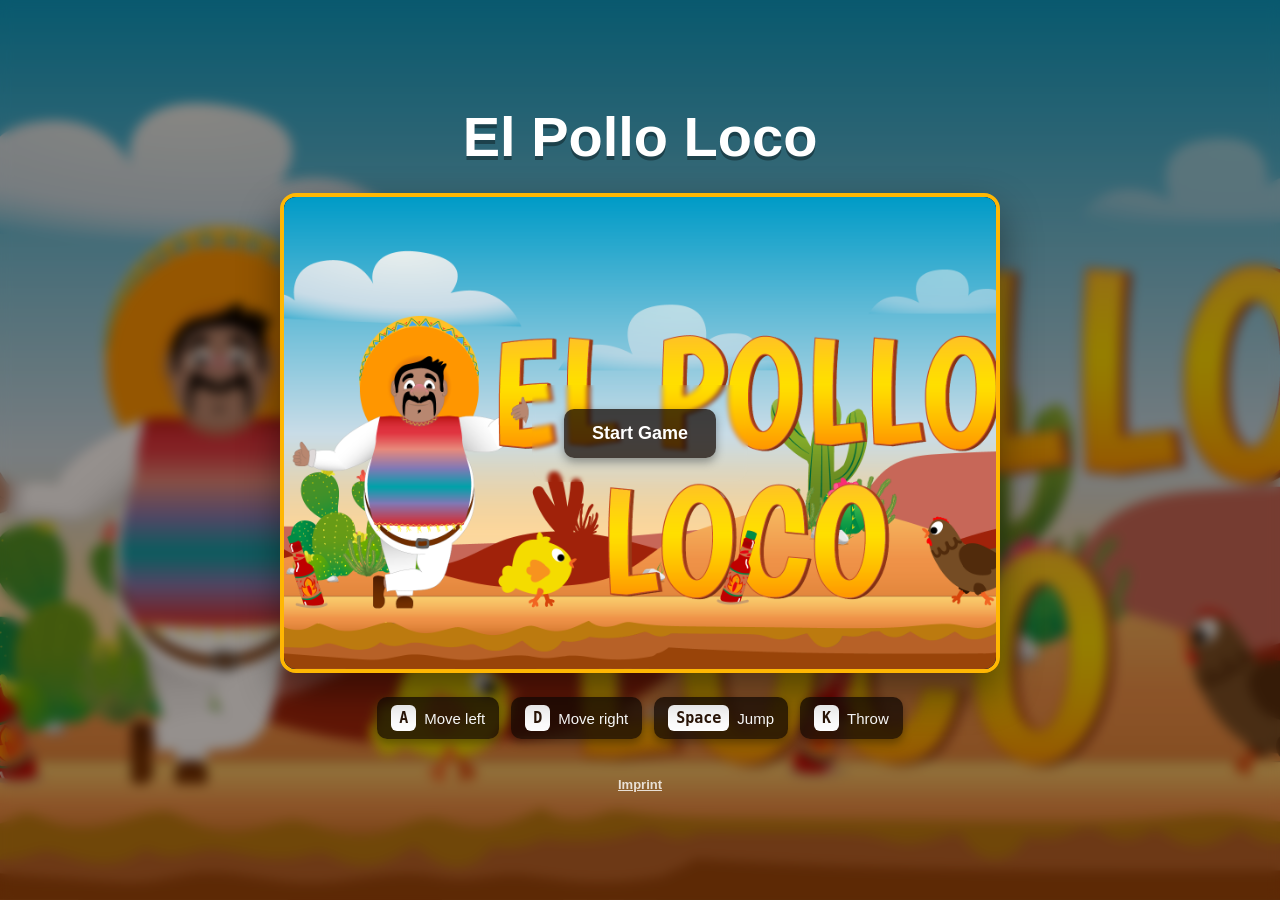
<file: index.html>
<!DOCTYPE html>
<html lang="en" translate="no">

<head>
    <meta charset="UTF-8">
    <meta name="viewport" content="width=device-width, initial-scale=1.0">
    <title>El Pollo Loco</title>
    <link rel="stylesheet" href="./css/style.css">
    <script src="./js/classes/drawable-object.class.js" defer></script>
    <script src="./js/classes/moveable-object.class.js" defer></script>
    <script src="./js/classes/sound-manager.class.js" defer></script>

    <script src="./js/classes/status-bar.class.js" defer></script>
    <script src="./js/classes/coin-status-bar.class.js" defer></script>
    <script src="./js/classes/bottle-status-bar.class.js" defer></script>
    <script src="./js/classes/endboss-status-bar.class.js" defer></script>
    <script src="./js/classes/background-object.class.js" defer></script>
    <script src="./js/classes/cloud.class.js" defer></script>

    <script src="./js/classes/character.class.js" defer></script>
    <script src="./js/classes/chicken.class.js" defer></script>
    <script src="./js/classes/baby-chicken.class.js" defer></script>
    <script src="./js/classes/endboss.class.js" defer></script>

    <script src="./js/classes/keyboard.class.js" defer></script>
    <script src="./js/classes/throwable-object.class.js" defer></script>
    <script src="./js/classes/bottle.class.js" defer></script>
    <script src="./js/classes/coin.class.js" defer></script>
    <script src="./js/classes/level.class.js" defer></script>
    <script src="./js/levels/level1.js" defer></script>

    <script src="./js/classes/world.class.js" defer></script>
    <script src="./js/game.js" defer></script>
    <link rel="icon" href="./assets/img/img_pollo_locco/img/2_character_pepe/5_dead/D-51.png" type="image/png">
</head>

<body onload="init()">
    <main class="page">
        <h1 class="game-title">El Pollo Loco</h1>

        <section class="game-wrapper">
            <canvas id="canvas" width="720" height="480"></canvas>

            <section id="start-screen" class="screen start-screen">
                <div class="screen-content">
                    <button id="start-game-btn" type="button">Start Game</button>
                </div>
            </section>

            <section id="end-screen" class="screen hidden">
                <div class="screen-content">
                    <h2 id="end-screen-title">Game Over</h2>
                    <div class="end-screen-actions">
                        <button type="button" onclick="replayGame()">Restart Game</button>
                        <button type="button" onclick="restartGame()">Main Menu</button>
                    </div>
                </div>
            </section>

            <section id="pause-overlay" class="screen pause-overlay hidden">
                <div class="screen-content">
                    <h2>Paused</h2>
                    <button type="button" onclick="togglePause()">Resume</button>
                </div>
            </section>

            <nav class="game-actions hidden" aria-label="Game actions">
                <button id="fullscreen-btn" type="button">Fullscreen</button>
                <button id="reset-game-btn" type="button">Restart Game</button>
                <button id="restart-btn" type="button">Main Menu</button>
                <button id="mute-btn" type="button">Mute</button>
                <button id="pause-btn" type="button">Pause</button>
            </nav>

            <section class="mobile-controls hidden" aria-label="Mobile controls">
                <div class="mobile-control-group">
                    <button id="btn-left" type="button">Left</button>
                    <button id="btn-right" type="button">Right</button>
                </div>
                <div class="mobile-control-group">
                    <button id="btn-jump" type="button">Jump</button>
                    <button id="btn-throw" type="button">Throw</button>
                </div>
            </section>
        </section>

        <section class="controls-info">
            <span><kbd>A</kbd> Move left</span>
            <span><kbd>D</kbd> Move right</span>
            <span><kbd>Space</kbd> Jump</span>
            <span><kbd>K</kbd> Throw</span>
        </section>

        <button id="imprint-btn" type="button" class="imprint-link" onclick="openImprint()">Imprint</button>
    </main>

    <div id="rotate-overlay" class="rotate-overlay">
        <div class="rotate-content">
            <div class="rotate-icon">📱</div>
            <p>Please rotate your device to landscape mode to play.</p>
        </div>
    </div>

    <section id="imprint-modal" class="screen hidden">
        <div class="screen-content imprint-content">
            <h2>Imprint</h2>
            <p><strong>Michael Zünd</strong><br>
            Developer Academy Project – El Pollo Loco<br>
            <span class="address-placeholder">[Add your full postal address here]</span><br>
            Contact: <a href="mailto:michi.zuend99@hotmail.com">michi.zuend99@hotmail.com</a></p>
            <button type="button" onclick="closeImprint()">Close</button>
        </div>
    </section>
</body>

</html>
</file>
<file: css/style.css>
* {
    box-sizing: border-box;
    margin: 0;
    padding: 0;
}

html {
    overflow-x: hidden;
}

body {
    min-height: 100vh;
    min-height: 100dvh;
    overflow-x: hidden;
    font-family: Arial, sans-serif;
    background-image: url("../assets/img/img_pollo_locco/img/9_intro_outro_screens/start/startscreen_1.png");
    background-size: cover;
    background-position: center;
    background-attachment: fixed;
    color: #ffffff;
    position: relative;
}

body::before {
    content: "";
    position: fixed;
    inset: 0;
    backdrop-filter: blur(6px);
    background: rgba(20, 10, 4, 0.45);
    z-index: -1;
}

button {
    border: none;
    border-radius: 10px;
    padding: 12px 18px;
    background: rgba(20, 10, 4, 0.45);
    color: #ffffff;
    font-weight: 700;
    cursor: pointer;
}

button:hover {
    filter: brightness(1.08);
}

.page {
    min-height: 100vh;
    display: flex;
    flex-direction: column;
    justify-content: center;
    align-items: center;
    gap: 24px;
    padding: 24px;
}

.game-title {
    font-size: clamp(32px, 6vw, 56px);
    text-align: center;
    text-shadow: 0 4px 0 rgba(0, 0, 0, 0.35);
}

.game-wrapper {
    position: relative;
    width: 720px;
    max-width: 100%;
    aspect-ratio: 3 / 2;
    background: #000000;
    border: 4px solid #ffb703;
    border-radius: 16px;
    overflow: hidden;
    box-shadow: 0 18px 40px rgba(0, 0, 0, 0.45);
}

canvas {
    width: 100%;
    height: 100%;
    display: block;
    background: #87ceeb;
}

.screen {
    position: absolute;
    inset: 0;
    display: flex;
    justify-content: center;
    align-items: center;
    background: rgba(0, 0, 0, 0.45);
    background-size: cover;
    background-position: center;
}

.start-screen {
    background-image: url("../assets/img/img_pollo_locco/img/9_intro_outro_screens/start/startscreen_1.png");
    background-color: #000000;
    background-position: center;
    background-size: cover;
}

.start-screen .screen-content {

    border-radius: 16px;
    padding: 24px 32px;
    backdrop-filter: blur(2px);
}

#end-screen.lost {
    background-image: linear-gradient(rgba(0, 0, 0, 0.15), rgba(0, 0, 0, 0.15)),
        url("../assets/img/img_pollo_locco/img/You won, you lost/Game Over.png");
    background-color: #1a0d05;
    background-position: center;
    background-size: contain;
    background-repeat: no-repeat;
}

#end-screen.won {
    background-image: linear-gradient(rgba(0, 0, 0, 0.1), rgba(0, 0, 0, 0.1)),
        url("../assets/img/img_pollo_locco/img/You won, you lost/You Win A.png");
    background-color: #1a0d05;
    background-position: center;
    background-size: contain;
    background-repeat: no-repeat;
}

#end-screen-title {
    display: none;
}

.screen-content button {
    box-shadow: 0 6px 14px rgba(0, 0, 0, 0.4);
}

.hidden {
    display: none;
}

.game-actions {
    position: absolute;
    top: 12px;
    right: 12px;
    display: flex;
    gap: 8px;
    z-index: 20;
}

.game-actions button {
    padding: 8px 12px;
    font-size: 14px;
}

.mobile-controls {
    position: absolute;
    left: 16px;
    right: 16px;
    bottom: 16px;
    display: none;
    justify-content: space-between;
    pointer-events: none;
    z-index: 20;
}

.mobile-control-group {
    display: flex;
    gap: 12px;
    pointer-events: auto;
}

.controls-info {
    display: flex;
    flex-wrap: wrap;
    justify-content: center;
    gap: 12px;
    font-size: 15px;
}

.controls-info span {
    display: flex;
    align-items: center;
    gap: 8px;
    background: rgba(20, 10, 4, 0.75);
    border-radius: 10px;
    padding: 8px 14px;
    box-shadow: 0 4px 10px rgba(0, 0, 0, 0.35);
}

kbd {
    padding: 4px 8px;
    border-radius: 6px;
    background: #ffffff;
    color: #2b1608;
    font-weight: 700;
}

.game-actions button {
    padding: 8px 12px;
    font-size: 14px;
    background: rgba(20, 10, 4, 0.75);
    color: #ffffff;
    border-radius: 10px;
    box-shadow: 0 4px 10px rgba(0, 0, 0, 0.35);
}

#pause-btn,
#fullscreen-btn {
    min-width: 105px;
    text-align: center;
}

.game-actions button:hover {
    background: rgba(40, 22, 10, 0.85);
    filter: none;
}

#start-game-btn {
    background: rgba(20, 10, 4, 0.75);
    color: #ffffff;
    border-radius: 10px;
    box-shadow: 0 4px 10px rgba(0, 0, 0, 0.35);
    padding: 14px 28px;
    font-size: 18px;
}

#start-game-btn:hover {
    background: rgba(40, 22, 10, 0.85);
    filter: none;
}

@media (max-width: 760px) {
    .page {
        padding: 8px;
        gap: 10px;
        justify-content: flex-start;
    }

    .game-title {
        font-size: clamp(22px, 6vw, 32px);
    }

    .game-wrapper {
        width: 100%;
        border-width: 2px;
        border-radius: 10px;
    }

    .game-actions {
        top: 6px;
        right: 6px;
        gap: 6px;
    }

    .game-actions button {
        padding: 6px 8px;
        font-size: 11px;
    }

    .mobile-controls {
        display: none;
        left: 8px;
        right: 8px;
        bottom: 8px;
    }

    .mobile-control-group button {
        padding: 14px 18px;
        font-size: 14px;
        opacity: 0.85;
    }

    .controls-info {
        display: none;
    }

    #end-screen-title {
        display: none;
    }
}

@media (max-width: 480px) {
    .game-wrapper {
        aspect-ratio: 4 / 3;
    }

    .mobile-control-group button {
        padding: 12px 14px;
        font-size: 13px;
    }
}

.page:fullscreen {
    width: 100vw;
    height: 100vh;
    justify-content: center;
    align-items: center;
    background-image: url("../assets/img/img_pollo_locco/img/9_intro_outro_screens/start/startscreen_1.png");
    background-size: cover;
    background-position: center;
}

.page:fullscreen::before {
    content: "";
    position: fixed;
    inset: 0;
    backdrop-filter: blur(6px);
    background: rgba(20, 10, 4, 0.45);
    z-index: -1;
}

.page:fullscreen .game-title {
    display: block;
    position: absolute;
    top: 24px;
    left: 50%;
    transform: translateX(-50%);
    font-size: clamp(28px, 4vw, 44px);
    font-weight: 400;
    text-shadow: 0 2px 8px rgba(0, 0, 0, 0.6);
}

.page:fullscreen .controls-info {
    display: flex;
    position: absolute;
    bottom: 20px;
    left: 50%;
    transform: translateX(-50%);
}

.page:fullscreen .game-wrapper {
    width: auto;
    height: 82vh;
    max-width: 92vw;
    aspect-ratio: 3 / 2;
}

.page:-webkit-full-screen {
    width: 100vw;
    height: 100vh;
    justify-content: center;
    align-items: center;
    background-image: url("../assets/img/img_pollo_locco/img/9_intro_outro_screens/start/startscreen_1.png");
    background-size: cover;
    background-position: center;
}

.page:-webkit-full-screen .game-wrapper {
    width: auto;
    height: 82vh;
    max-width: 92vw;
    aspect-ratio: 3 / 2;
}

@media (orientation: landscape) and (max-height: 480px) {
    .page {
        padding: 4px;
        gap: 4px;
    }

    .game-title {
        font-size: 18px;
    }

    .game-wrapper {
        max-height: 92vh;
        width: auto;
        height: 92vh;
        aspect-ratio: 3 / 2;
    }

    .controls-info {
        display: none;
    }
}

/* --- Rotate-Device-Overlay --- */

.rotate-overlay {
    display: none;
    position: fixed;
    inset: 0;
    z-index: 1000;
    background: #120804;
    color: #ffffff;
    justify-content: center;
    align-items: center;
    text-align: center;
}

.rotate-content {
    padding: 24px;
}

.rotate-icon {
    font-size: 48px;
    display: inline-block;
    animation: rotate-hint 1.6s ease-in-out infinite;
    margin-bottom: 12px;
}

@keyframes rotate-hint {
    0%, 100% { transform: rotate(0deg); }
    50% { transform: rotate(90deg); }
}

@media (max-width: 900px) and (orientation: portrait) {
    .rotate-overlay {
        display: flex;
    }
}

/* --- Impressum --- */

.imprint-link {
    margin-top: 10px;
    background: transparent;
    color: #ffffff;
    text-decoration: underline;
    font-size: 13px;
    padding: 4px 8px;
    opacity: 0.8;
}

.imprint-link:hover {
    opacity: 1;
    background: transparent;
}

.imprint-content {
    max-width: 420px;
    text-align: left;
    line-height: 1.6;
}

.page:fullscreen .imprint-link,
.page:-webkit-full-screen .imprint-link {
    display: block;
    position: absolute;
    bottom: 20px;
    right: 24px;
}

/* --- Fullscreen-Button aktiver Zustand --- */

#fullscreen-btn.active {
    background: rgba(34, 139, 34, 0.85);
}

/* --- Mobile-Controls nur bei echten Touch-Geräten mit schmalem Screen --- */

@media (pointer: coarse) {
    .mobile-controls {
        display: flex;
    }
}

/* --- Tastatur-Hinweise auf Touch-Geräten ausblenden (auch im Fullscreen) --- */

@media (pointer: coarse) {
    .controls-info {
        display: none !important;
    }
}
/* --- Mobile/Tablet landscape: spielfertig ohne Scrollen oder Verzerrung --- */
@media (pointer: coarse) and (orientation: landscape) {
    html,
    body {
        width: 100%;
        height: 100%;
        height: 100dvh;
        overflow: hidden;
        overscroll-behavior: none;
    }

    .page {
        width: 100vw;
        height: 100vh;
        height: 100dvh;
        min-height: 0;
        padding: 0;
        gap: 0;
        justify-content: center;
        overflow: hidden;
    }

    .game-title,
    .controls-info,
    .imprint-link {
        display: none;
    }

    .game-wrapper {
        width: min(100vw, 150dvh);
        height: min(100dvh, 66.6667vw);
        max-width: 100vw;
        max-height: 100dvh;
        aspect-ratio: 3 / 2;
        border-width: 0;
        border-radius: 0;
    }

    .game-actions {
        top: max(8px, env(safe-area-inset-top));
        right: max(8px, env(safe-area-inset-right));
    }

    #fullscreen-btn {
        display: none;
    }

    .mobile-controls {
        left: max(12px, env(safe-area-inset-left));
        right: max(12px, env(safe-area-inset-right));
        bottom: max(12px, env(safe-area-inset-bottom));
        align-items: flex-end;
    }

    .mobile-control-group {
        gap: 10px;
    }

    .mobile-control-group button {
        min-width: 64px;
        min-height: 54px;
        padding: 10px 14px;
        font-size: 13px;
        touch-action: none;
        user-select: none;
        -webkit-user-select: none;
    }
}

@media (pointer: coarse) and (orientation: landscape) and (max-height: 500px) {
    .game-actions button {
        padding: 6px 8px;
        font-size: 11px;
    }

    .mobile-control-group button {
        min-width: 58px;
        min-height: 48px;
        padding: 8px 10px;
        font-size: 12px;
    }
}

/* Utility state must override every responsive display rule. */
.hidden {
    display: none !important;
}

/* Stable action widths prevent layout shifts when labels change. */
.game-actions button {
    min-width: 92px;
    white-space: nowrap;
}

#fullscreen-btn {
    min-width: 122px;
}

#pause-btn {
    min-width: 82px;
}

#mute-btn {
    min-width: 84px;
}

/* Improves modal contrast over the game artwork. */
#imprint-modal {
    background: rgba(0, 0, 0, 0.82);
}

.imprint-content {
    padding: 28px;
    border-radius: 16px;
    background: rgba(20, 10, 4, 0.96);
}

/* Keep the canvas at its native 3:2 ratio on every screen size. */
@media (max-width: 480px) {
    .game-wrapper {
        aspect-ratio: 3 / 2;
    }
}

@media (pointer: coarse) and (orientation: landscape) {
    .game-wrapper {
        width: min(100vw, 150dvh);
        height: min(100dvh, 66.6667vw);
    }

    .mobile-controls {
        left: max(8px, env(safe-area-inset-left));
        right: max(8px, env(safe-area-inset-right));
        bottom: max(8px, env(safe-area-inset-bottom));
    }
}


.end-screen-actions {
    display: flex;
    justify-content: center;
    gap: 12px;
    flex-wrap: wrap;
}

.imprint-content a {
    display: inline-block;
    color: #fff2b2;
    font-weight: 700;
    text-decoration: underline;
    text-underline-offset: 3px;
}

.address-placeholder {
    display: inline-block;
    margin: 8px 0;
    padding: 4px 8px;
    border: 1px dashed #ffd86b;
    border-radius: 6px;
    color: #ffd86b;
}
</file>
